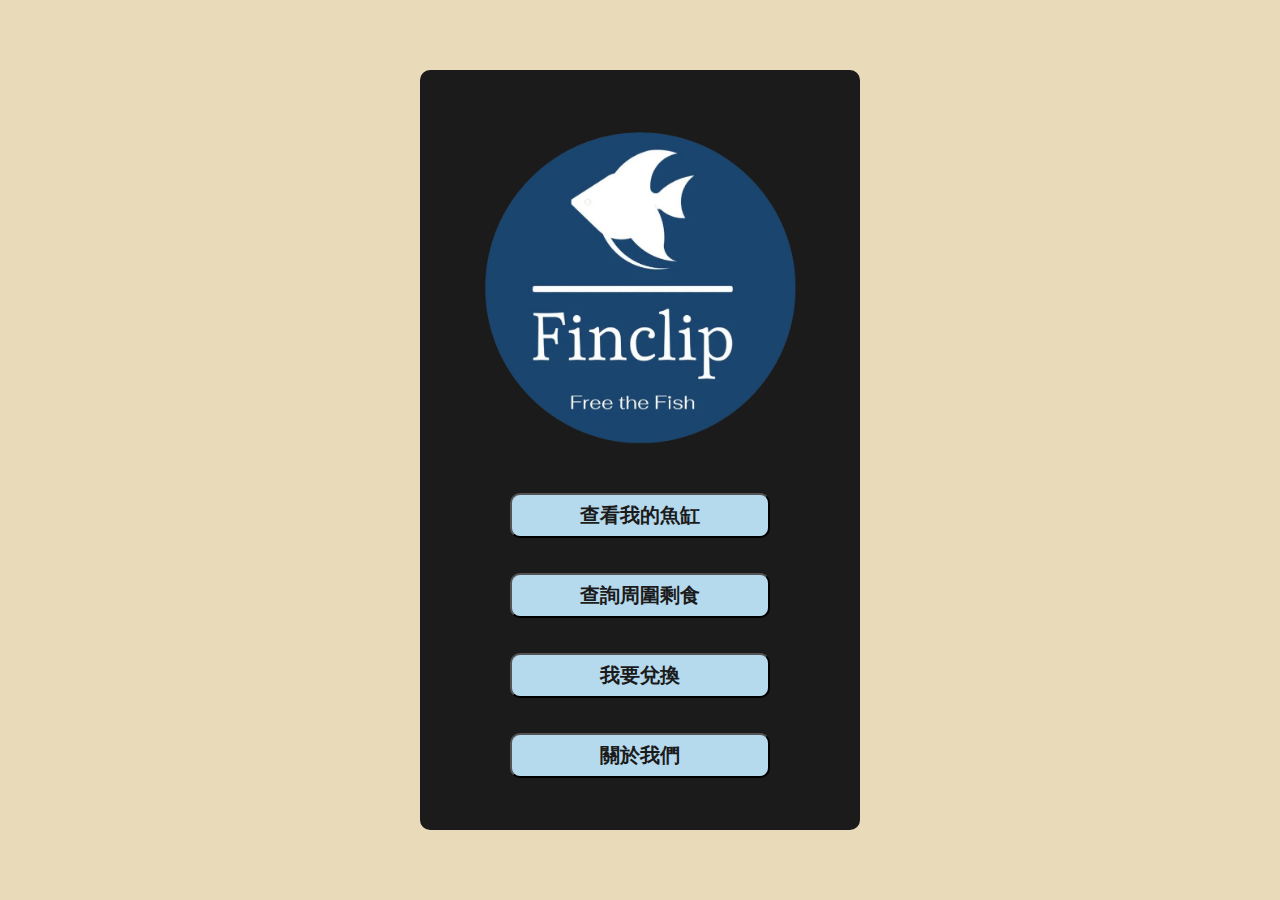
<file: index.html>
<!DOCTYPE html>
<html lang="">

<head>
    <meta charset="utf-8" />
    <meta name="viewport" content="width=device-width, initial-scale=1.0" />
    <style>
        body {
            height: 100vh;
            padding: 0;
            margin: 0;
            background-color: #e9dbba;
            display: flex;
            align-items: center;
            justify-content: center;
        }
    </style>
    <script src="p5.min.js"></script>
    <script src="main_page.js"></script>
    <link rel=" stylesheet" type="text/css" href="main_page.css">
</head>

<body>
    <main>
        <div class="rectangle-area">
            <img src="assets/main_page.png" onclick="delete_fishes()">
            <button id="fish_tank" onclick="fish_tank()">
                查看我的魚缸
            </button>
            <button id="remaining" onclick="in_development()">
                查詢周圍剩食
            </button>
            <button id="exchange" onclick="in_development()">
                我要兌換
            </button>
            <button id="about_us" onclick="about_us()">
                關於我們
            </button>
        </div>
    </main>
</body>

</html>
</file>
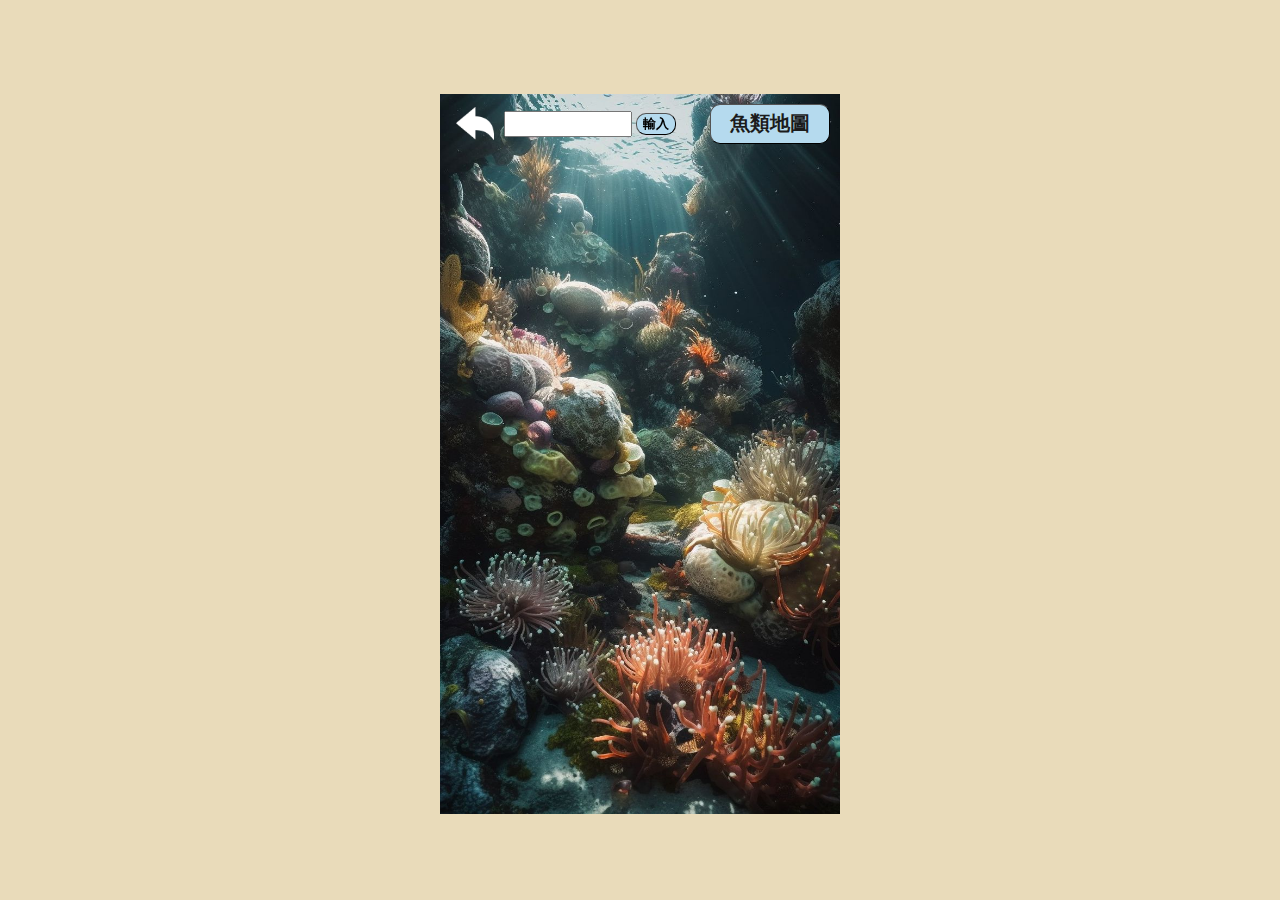
<file: fish_tank/index.html>
<!DOCTYPE html>
<html lang="">

<head>
	<meta charset="utf-8" />
	<meta name="viewport" content="width=device-width, initial-scale=1.0" />
	<style>
		body {
			height: 100vh;
			padding: 0;
			margin: 0;
			background-color: #e9dbba;
			display: flex;
			align-items: center;
			justify-content: center;
			margin: 0;
		}

		canvas {
			position: relative;
			top: -50px;
			z-index: 1;
		}
	</style>
	<script src="../p5.min.js"></script>
	<script src="sketch.js"></script>
	<link rel=" stylesheet" type="text/css" href="index.css">
</head>

<body>
	<main>
		<div id="canvas_holder">
			<button id="back_button" onclick="back()">
				<img src="../assets/back.png" width="100%">
			</button>
			<input type="text" id="code_input" name="code_input">
			<button id="input_button" onclick="code_input()">
				輸入
			</button>
			<button id="map_button" onclick="go_map()">
				魚類地圖
			</button>
		</div>
	</main>
</body>

</html>
</file>
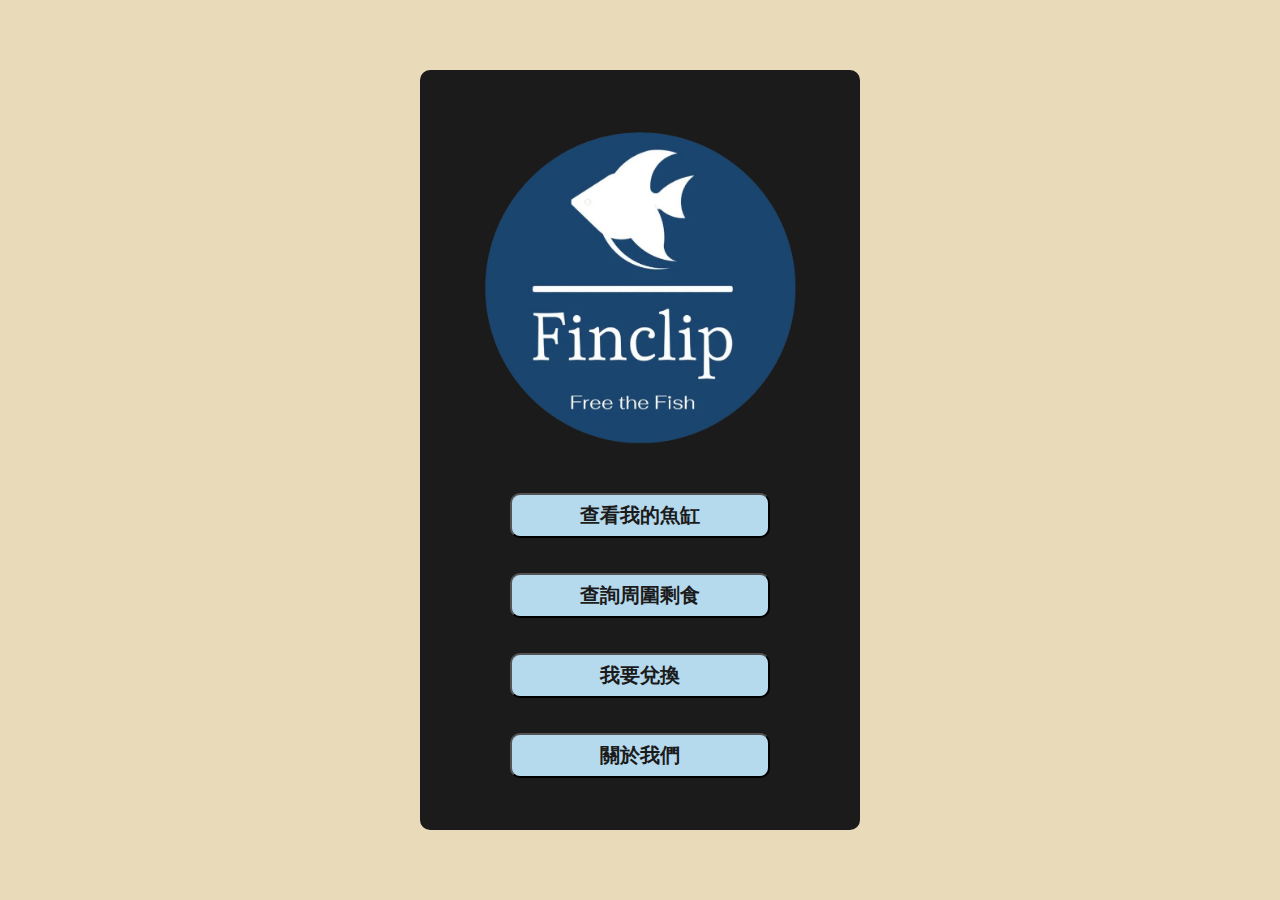
<file: main_page/index.html>
<!DOCTYPE html>
<html lang="">

<head>
    <meta charset="utf-8" />
    <meta name="viewport" content="width=device-width, initial-scale=1.0" />
    <style>
        body {
            height: 100vh;
            padding: 0;
            margin: 0;
            background-color: #e9dbba;
            display: flex;
            align-items: center;
            justify-content: center;
        }
    </style>
    <script src="../p5.min.js"></script>
    <script src="main_page.js"></script>
    <link rel=" stylesheet" type="text/css" href="main_page.css">
</head>

<body>
    <main>
        <div class="rectangle-area">
            <img src="../assets/main_page.png" onclick="delete_fishes()">
            <button id="fish_tank" onclick="fish_tank()">
                查看我的魚缸
            </button>
            <button id="remaining" onclick="in_development()">
                查詢周圍剩食
            </button>
            <button id="exchange" onclick="in_development()">
                我要兌換
            </button>
            <button id="about_us" onclick="about_us()">
                關於我們
            </button>
        </div>
    </main>
</body>

</html>
</file>
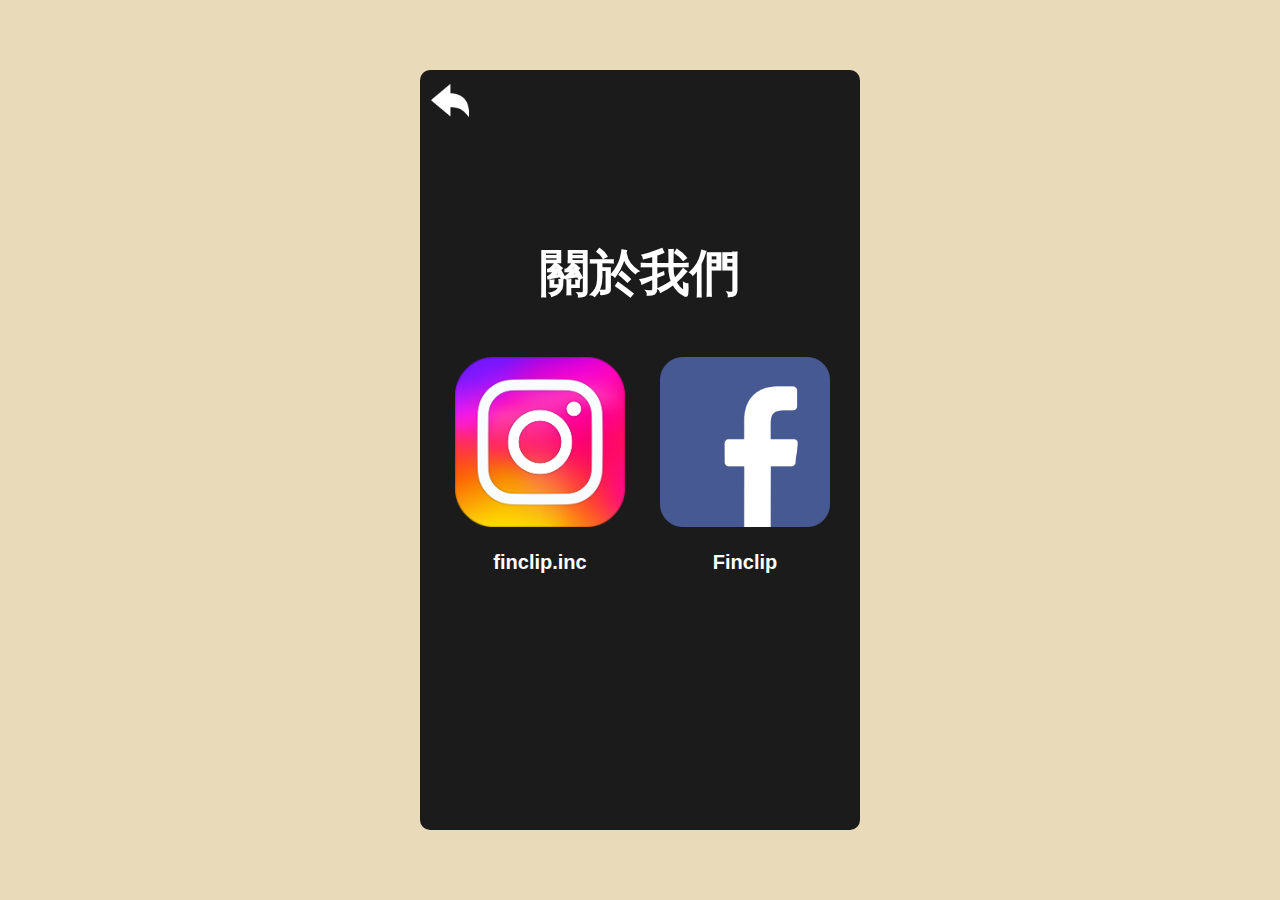
<file: about_us.html>
<!DOCTYPE html>
<html lang="">

<head>
    <meta charset="utf-8" />
    <meta name="viewport" content="width=device-width, initial-scale=1.0" />
    <style>
        body {
            height: 100vh;
            padding: 0;
            margin: 0;
            background-color: #e9dbba;
            display: flex;
            align-items: center;
            justify-content: center;
            margin: 0;
        }
    </style>
    <script src="p5.min.js"></script>
    <link rel=" stylesheet" type="text/css" href="about_us.css">
</head>

<body>
    <main>
        <div class="rectangle-area">
            <p id="main">關於我們</p>

            <div class="link_holder" id="ig_holder">
                <a href="https://www.instagram.com/finclip.inc?igsh=MXRjaGVqMndrMGJjMA%3D%3D">
                    <img src="assets/ig.png" id="ig">
                    <p id="ig_text">finclip.inc</p>
                </a>
            </div>

            <div class="link_holder" id="fb_holder">
                <a href="https://www.facebook.com/profile.php?id=61557940326354&mibextid=LQQJ4d">
                    <img src="assets/fb.png" id="fb">
                    <p id="fb_text">Finclip</p>
                </a>
            </div>
            <button id="back_button" onclick="window.location.href='index.html'">
                <img src="assets/back.png" width="100%">
            </button>
        </div>
    </main>
</body>

</html>
</file>
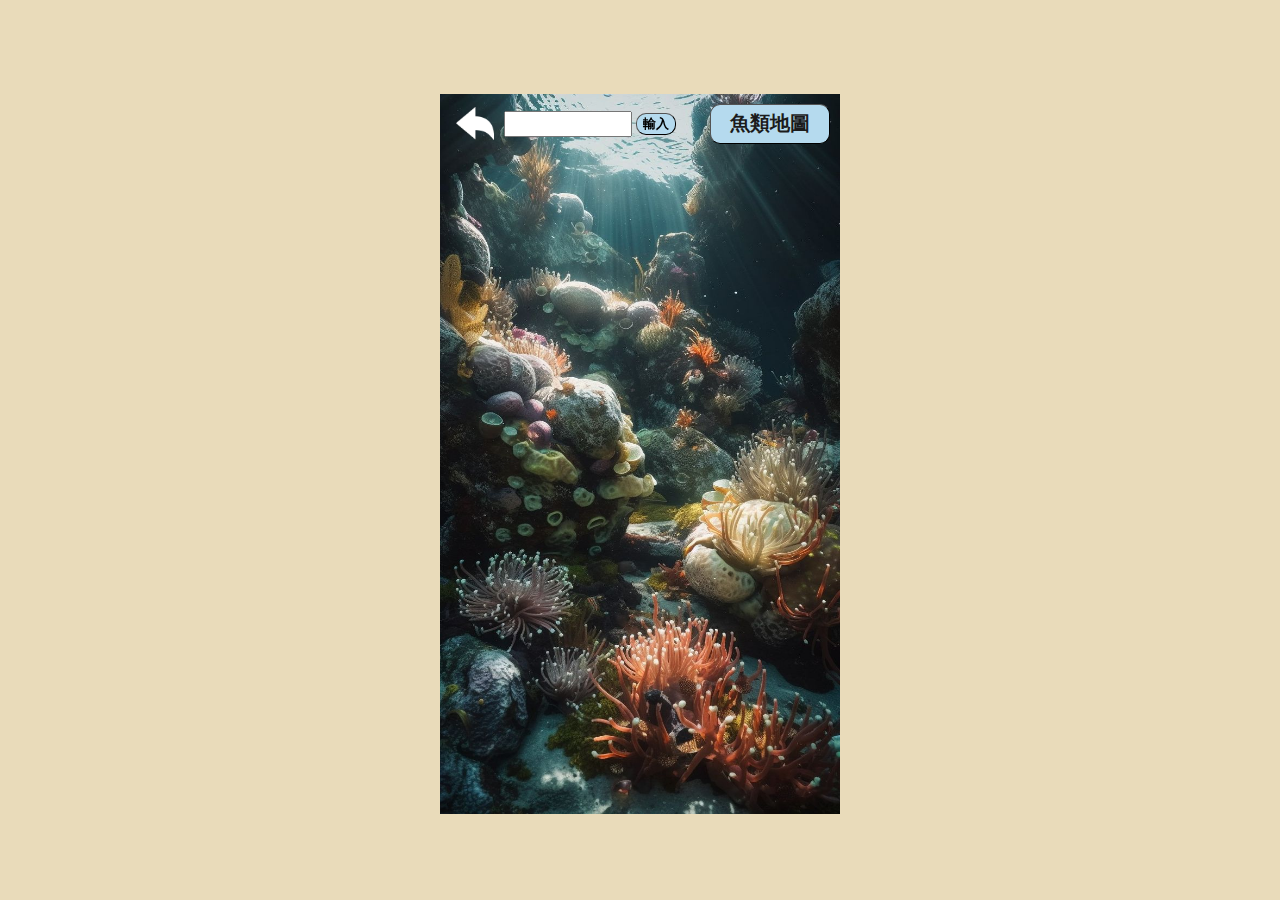
<file: fish_tank.html>
<!DOCTYPE html>
<html lang="">

<head>
	<meta charset="utf-8" />
	<meta name="viewport" content="width=device-width, initial-scale=1.0" />
	<style>
		body {
			height: 100vh;
			padding: 0;
			margin: 0;
			background-color: #e9dbba;
			display: flex;
			align-items: center;
			justify-content: center;
			margin: 0;
		}

		canvas {
			position: relative;
			top: -50px;
			z-index: 1;
		}
	</style>
	<script src="p5.min.js"></script>
	<script src="sketch.js"></script>
	<link rel=" stylesheet" type="text/css" href="index.css">
</head>

<body>
	<main>
		<div id="canvas_holder">
			<button id="back_button" onclick="back()">
				<img src="assets/back.png" width="100%">
			</button>
			<input type="text" id="code_input" name="code_input">
			<button id="input_button" onclick="code_input()">
				輸入
			</button>
			<button id="map_button" onclick="go_map()">
				魚類地圖
			</button>
		</div>
	</main>
</body>

</html>
</file>
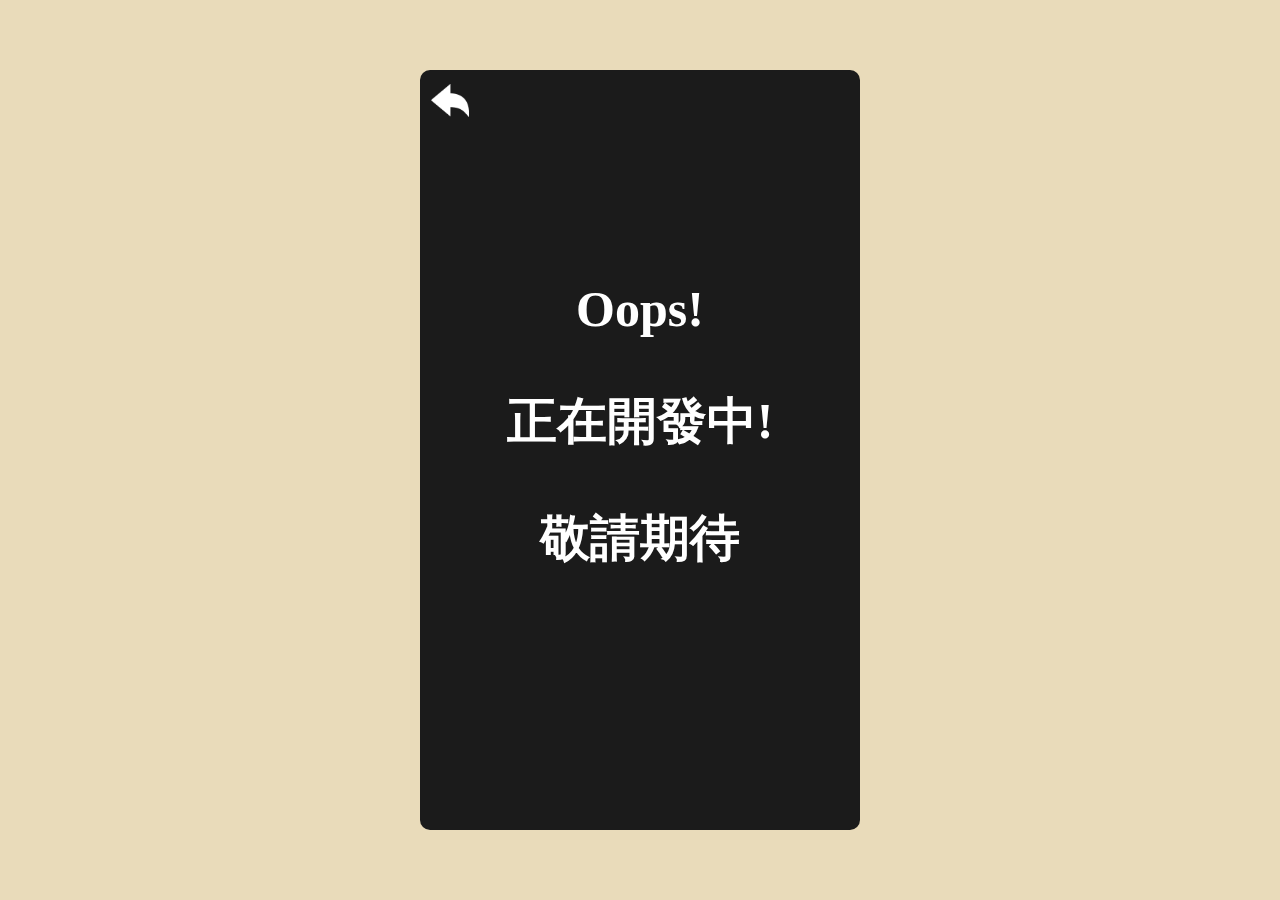
<file: in_development.html>
<!DOCTYPE html>
<html lang="">

<head>
    <meta charset="utf-8" />
    <meta name="viewport" content="width=device-width, initial-scale=1.0" />
    <style>
        body {
            height: 100vh;
            padding: 0;
            margin: 0;
            background-color: #e9dbba;
            display: flex;
            align-items: center;
            justify-content: center;
            margin: 0;
        }
    </style>
    <script src="p5.min.js"></script>
    <link rel=" stylesheet" type="text/css" href="in_development.css">
</head>

<body>
    <main>
        <div class="rectangle-area">
            <button id="back_button" onclick="window.location.href='index.html'">
                <img src="assets/back.png" width="100%">
            </button>
            <p id="main">
                Oops!
            </p>
            <p id="main">
                正在開發中!
            </p>
            <p id="main">
                敬請期待
            </p>
        </div>
    </main>
</body>

</html>
</file>
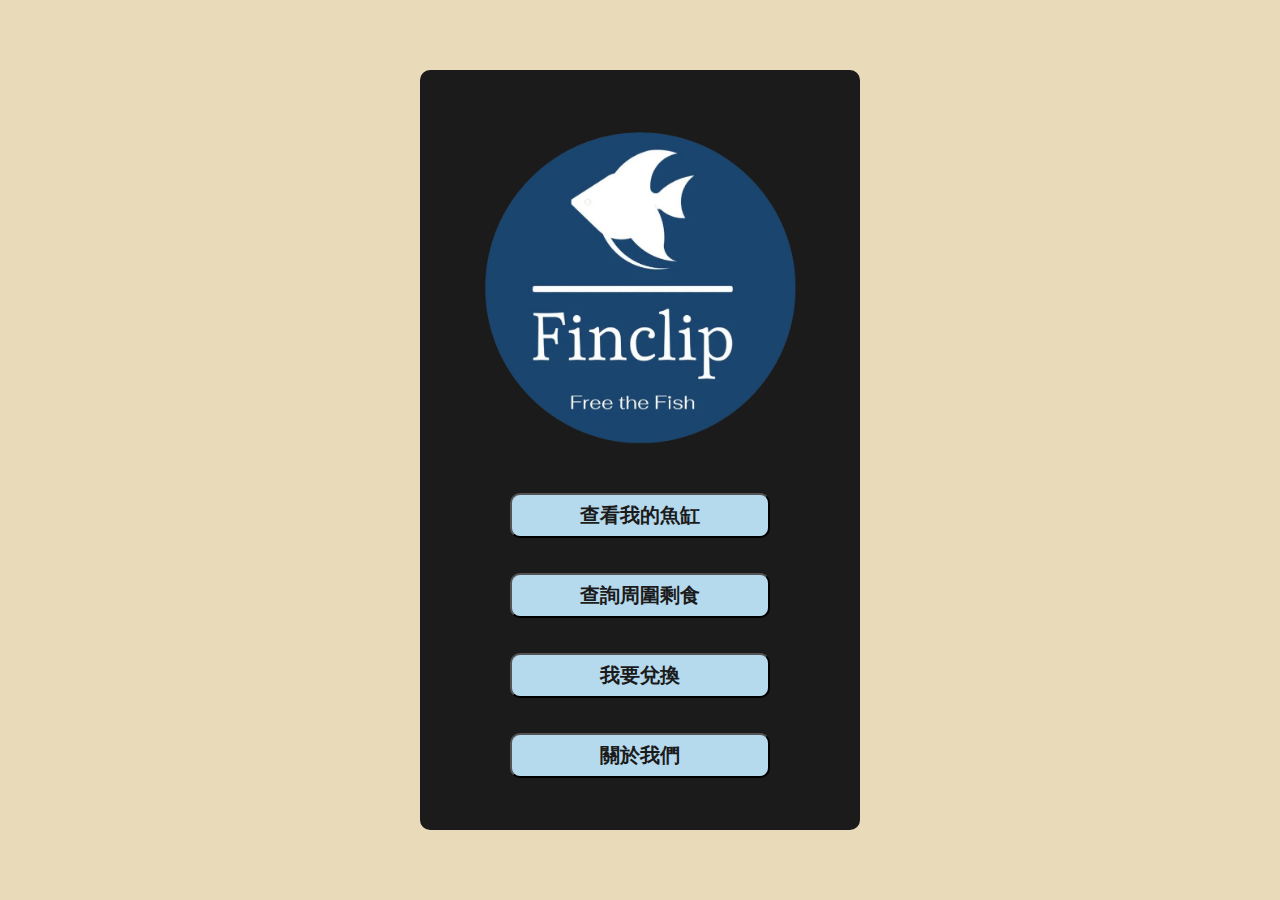
<file: main_page.html>
<!DOCTYPE html>
<html lang="">

<head>
    <meta charset="utf-8" />
    <meta name="viewport" content="width=device-width, initial-scale=1.0" />
    <style>
        body {
            height: 100vh;
            padding: 0;
            margin: 0;
            background-color: #e9dbba;
            display: flex;
            align-items: center;
            justify-content: center;
        }
    </style>
    <script src="../p5.min.js"></script>
    <script src="main_page.js"></script>
    <link rel=" stylesheet" type="text/css" href="main_page.css">
</head>

<body>
    <main>
        <div class="rectangle-area">
            <img src="../assets/main_page.png" onclick="delete_fishes()">
            <button id="fish_tank" onclick="fish_tank()">
                查看我的魚缸
            </button>
            <button id="remaining" onclick="in_development()">
                查詢周圍剩食
            </button>
            <button id="exchange" onclick="in_development()">
                我要兌換
            </button>
            <button id="about_us" onclick="about_us()">
                關於我們
            </button>
        </div>
    </main>
</body>

</html>
</file>
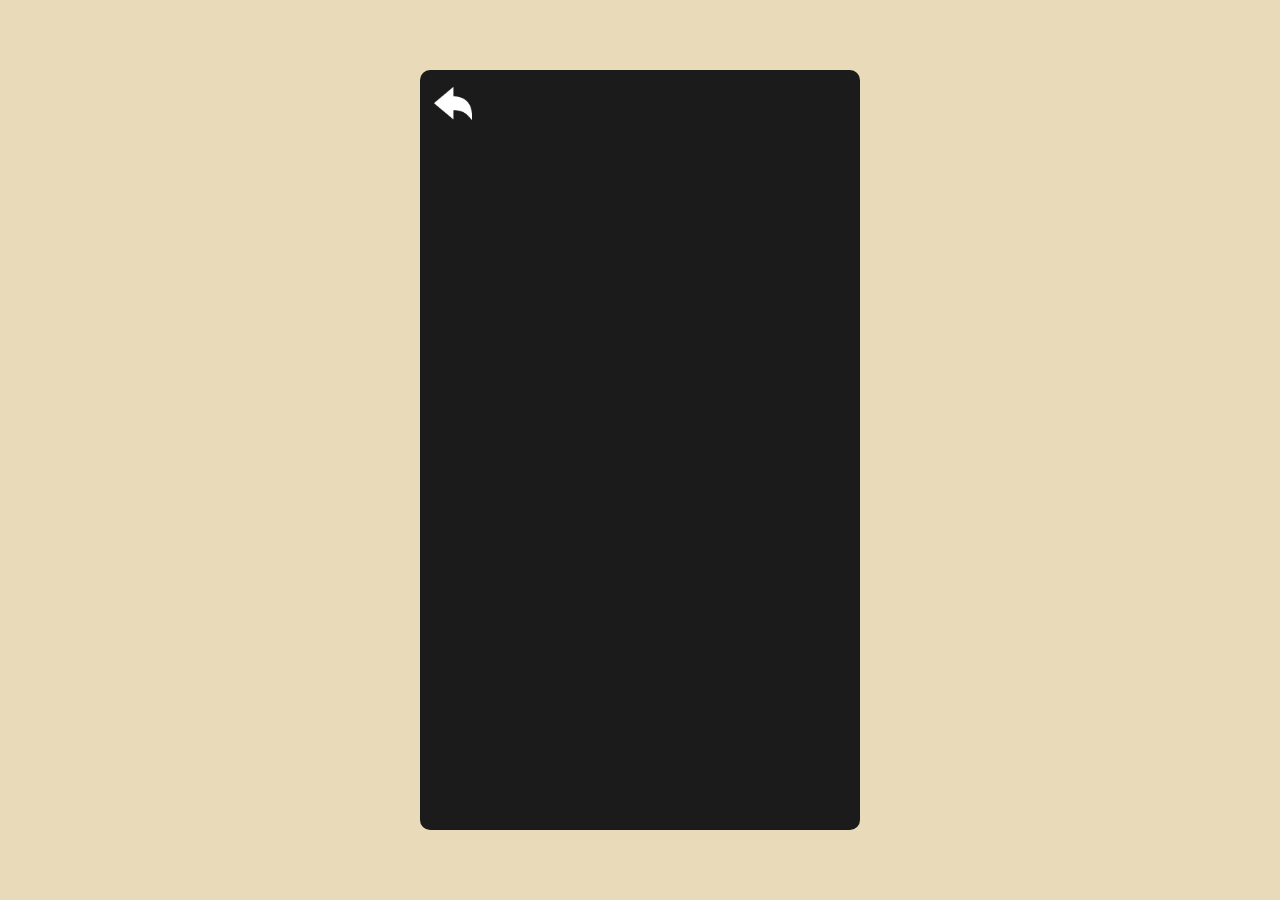
<file: map.html>
<!DOCTYPE html>
<html lang="">

<head>
    <meta charset="utf-8" />
    <meta name="viewport" content="width=device-width, initial-scale=1.0" />
    <style>
        body {
            height: 100vh;
            padding: 0;
            margin: 0;
            background-color: #e9dbba;
            display: flex;
            align-items: center;
            justify-content: center;
            margin: 0;
        }
    </style>
    <script src="p5.min.js"></script>
    <script src="map.js"></script>
    <link rel=" stylesheet" type="text/css" href="map.css">
</head>

<body>
    <main>
        <div class="container">
            <button id="back_button" onclick="back()">
                <img src="assets/back.png" width="100%">
            </button>
            <div id="shifter"></div>
        </div>
    </main>
</body>

</html>
</file>
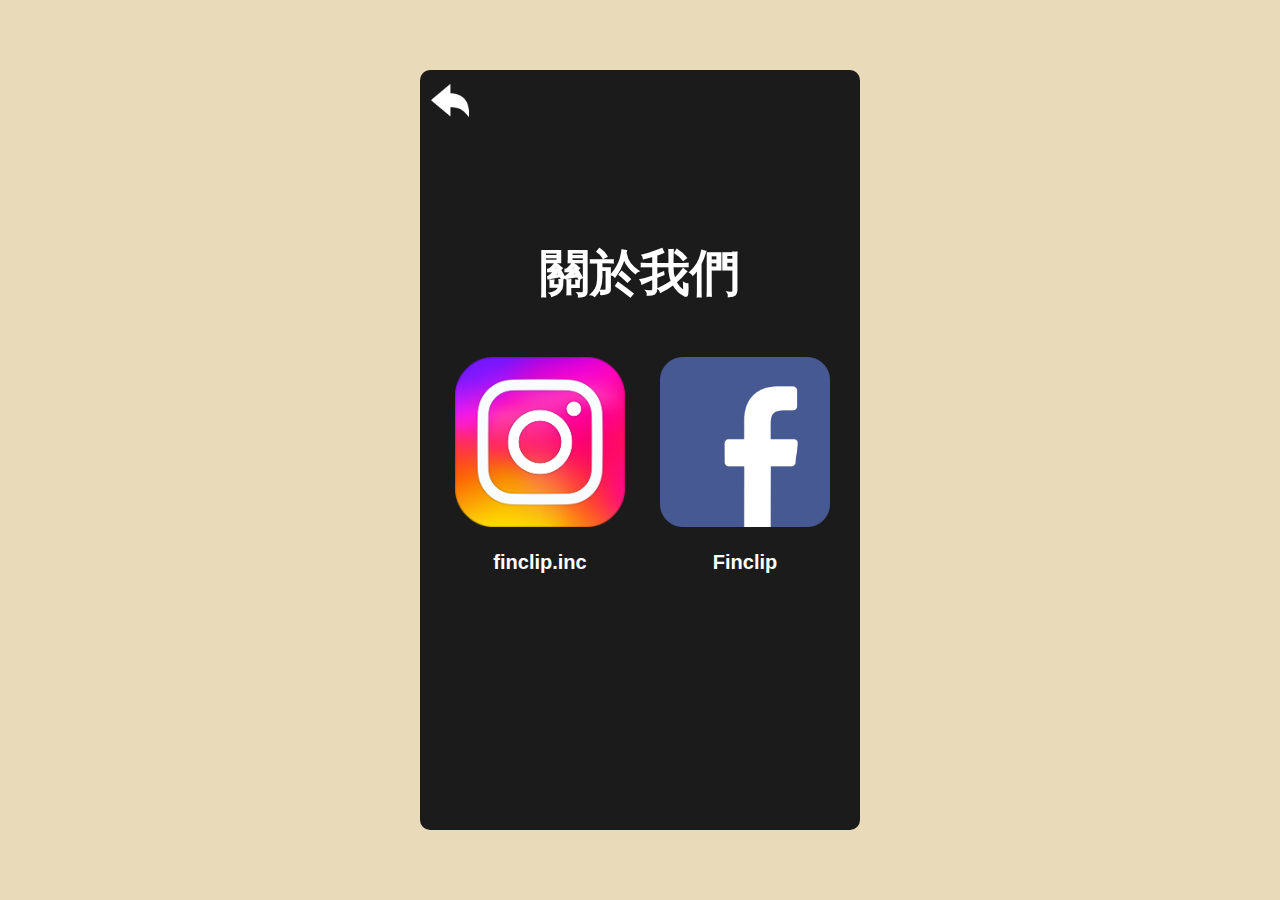
<file: about_us/about_us.html>
<!DOCTYPE html>
<html lang="">

<head>
    <meta charset="utf-8" />
    <meta name="viewport" content="width=device-width, initial-scale=1.0" />
    <style>
        body {
            height: 100vh;
            padding: 0;
            margin: 0;
            background-color: #e9dbba;
            display: flex;
            align-items: center;
            justify-content: center;
            margin: 0;
        }
    </style>
    <script src="../p5.min.js"></script>
    <link rel=" stylesheet" type="text/css" href="about_us.css">
</head>

<body>
    <main>
        <div class="rectangle-area">
            <p id="main">關於我們</p>

            <div class="link_holder" id="ig_holder">
                <a href="https://www.instagram.com/finclip.inc?igsh=MXRjaGVqMndrMGJjMA%3D%3D">
                    <img src="../assets/ig.png" id="ig">
                    <p id="ig_text">finclip.inc</p>
                </a>
            </div>

            <div class="link_holder" id="fb_holder">
                <a href="https://www.facebook.com/profile.php?id=61557940326354&mibextid=LQQJ4d">
                    <img src="../assets/fb.png" id="fb">
                    <p id="fb_text">Finclip</p>
                </a>
            </div>
            <button id="back_button" onclick="window.location.href='../main_page/main_page.html'">
                <img src="../assets/back.png" width="100%">
            </button>
        </div>
    </main>
</body>

</html>
</file>
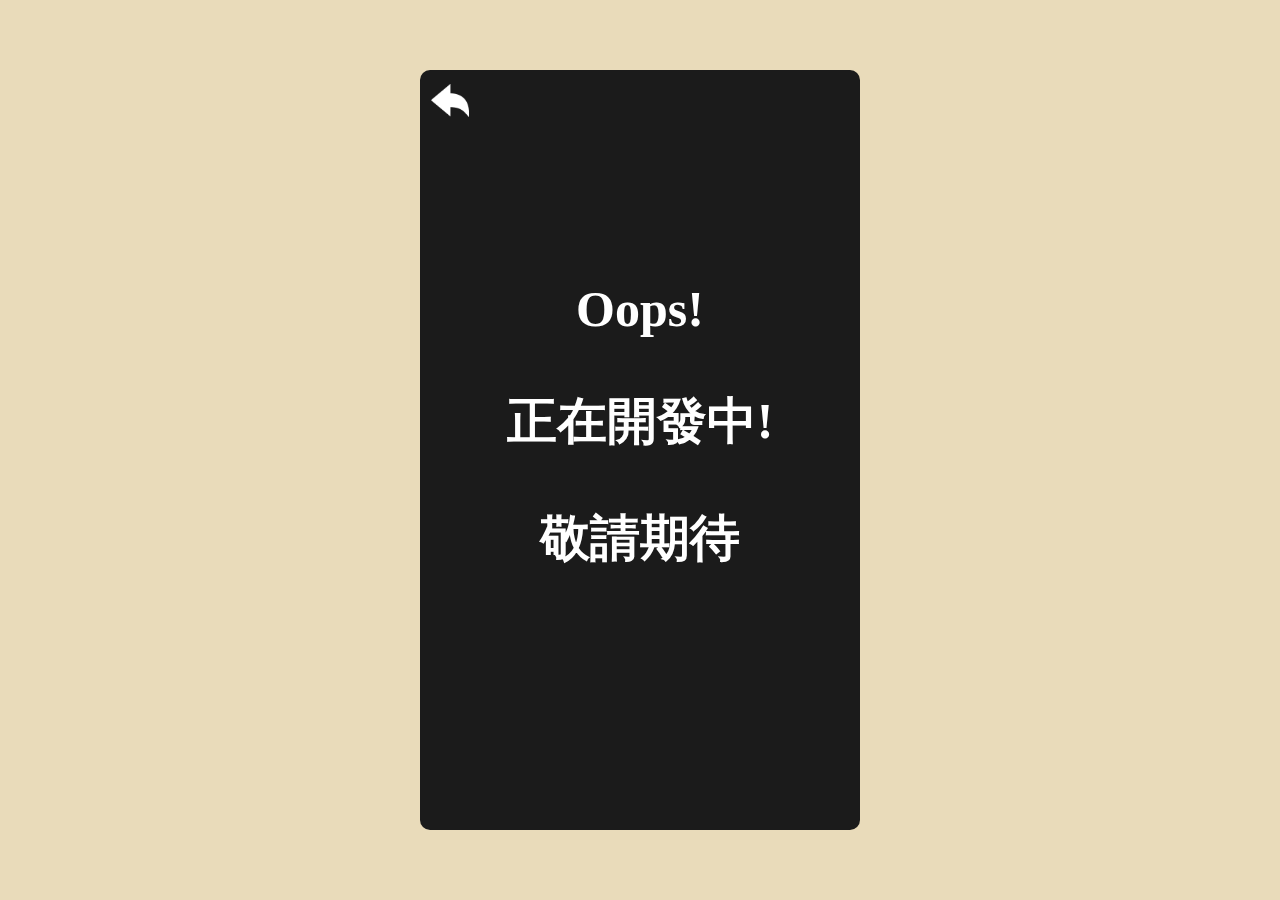
<file: in_development/in_development.html>
<!DOCTYPE html>
<html lang="">

<head>
    <meta charset="utf-8" />
    <meta name="viewport" content="width=device-width, initial-scale=1.0" />
    <style>
        body {
            height: 100vh;
            padding: 0;
            margin: 0;
            background-color: #e9dbba;
            display: flex;
            align-items: center;
            justify-content: center;
            margin: 0;
        }
    </style>
    <script src="../p5.min.js"></script>
    <link rel=" stylesheet" type="text/css" href="in_development.css">
</head>

<body>
    <main>
        <div class="rectangle-area">
            <button id="back_button" onclick="window.location.href='../main_page/main_page.html'">
                <img src="../assets/back.png" width="100%">
            </button>
            <p id="main">
                Oops!
            </p>
            <p id="main">
                正在開發中!
            </p>
            <p id="main">
                敬請期待
            </p>
        </div>
    </main>
</body>

</html>
</file>
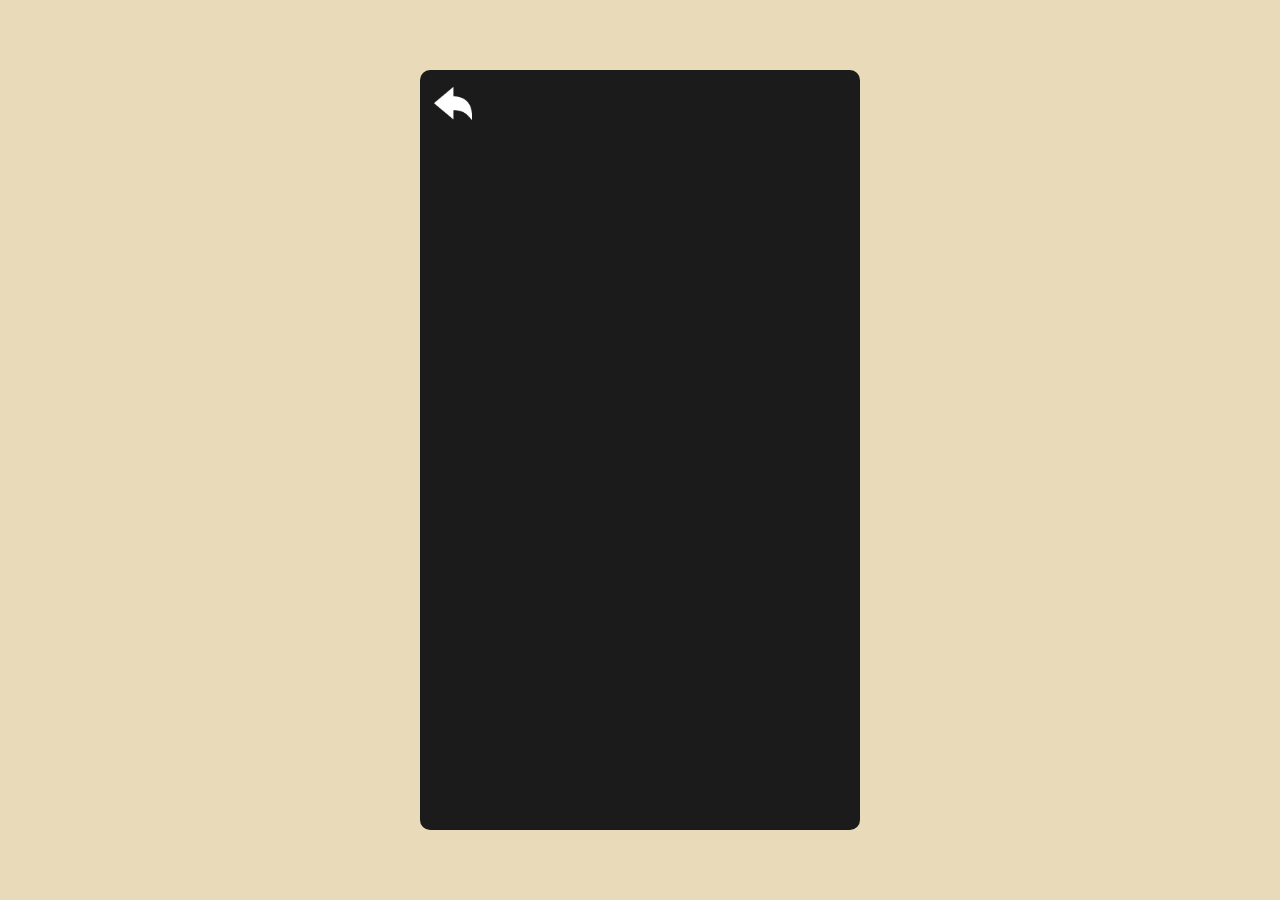
<file: map/map.html>
<!DOCTYPE html>
<html lang="">

<head>
    <meta charset="utf-8" />
    <meta name="viewport" content="width=device-width, initial-scale=1.0" />
    <style>
        body {
            height: 100vh;
            padding: 0;
            margin: 0;
            background-color: #e9dbba;
            display: flex;
            align-items: center;
            justify-content: center;
            margin: 0;
        }
    </style>
    <script src="../p5.min.js"></script>
    <script src="map.js"></script>
    <link rel=" stylesheet" type="text/css" href="map.css">
</head>

<body>
    <main>
        <div class="container">
            <button id="back_button" onclick="back()">
                <img src="../assets/back.png" width="100%">
            </button>
            <div id="shifter"></div>
        </div>
    </main>
</body>

</html>
</file>
<file: main_page.css>
.rectangle-area {
    width: 400px;
    height: 720px;
    background-color: #1b1b1b;
    color: white;
    padding: 20px;
    border-radius: 10px;
    font-size: 16px;
    display: relative;
}

.rectangle-area img {
    position: relative;
    left: 50%;
    transform: translateX(-50%);
    top: 35px;
    max-width: 330px;
    max-height: 330px;
}

.rectangle-area button {
    width: 260px;
    height: 45px;
    background-color: rgb(181, 218, 238);
    border-radius: 10px;

    color: #1b1b1b;
    font-size: 20px;
    font-weight: bold;
    font-family: "黑體-繁";

    position: relative;
    left: 50%;
    transform: translateX(-50%);
}

#fish_tank {
    top: 75px;
}

#remaining {
    top: 110px;
}

#exchange {
    top: 145px;
}

#about_us {
    top: 180px;
}
</file>
<file: fish_tank/index.css>
#canvas_holder {
    width: 400px;
    height: 720px;
    background-color: transparent;
    display: relative;
}

#back_button {
    width: 50px;
    height: 50px;
    background-color: transparent;
    position: relative;
    top: 10px;
    left: 10px;
    appearance: none;
    border: none;
    z-index: 2;
}

#code_input {
    width: 120px;
    height: 20px;
    position: relative;
    top: -2px;
    left: 10px;
    z-index: 2;
}

#input_button {
    background-color: rgb(181, 218, 238);
    border-radius: 10px;
    border-width: 0.5px;
    position: relative;
    top: -2px;
    left: 10px;
    z-index: 2;
    font-weight: bold;
    font-family: "黑體-繁";
}

#map_button {
    width: 120px;
    height: 40px;
    background-color: rgb(181, 218, 238);
    border-radius: 10px;
    border-width: 0.5px;

    position: relative;
    top: 0px;
    left: 40px;
    z-index: 2;

    color: #1b1b1b;
    font-size: 20px;
    font-weight: bold;
    font-family: "黑體-繁";
}
</file>
<file: main_page/main_page.css>
.rectangle-area {
    width: 400px;
    height: 720px;
    background-color: #1b1b1b;
    color: white;
    padding: 20px;
    border-radius: 10px;
    font-size: 16px;
    display: relative;
}

.rectangle-area img {
    position: relative;
    left: 50%;
    transform: translateX(-50%);
    top: 35px;
    max-width: 330px;
    max-height: 330px;
}

.rectangle-area button {
    width: 260px;
    height: 45px;
    background-color: rgb(181, 218, 238);
    border-radius: 10px;

    color: #1b1b1b;
    font-size: 20px;
    font-weight: bold;
    font-family: "黑體-繁";

    position: relative;
    left: 50%;
    transform: translateX(-50%);
}

#fish_tank {
    top: 75px;
}

#remaining {
    top: 110px;
}

#exchange {
    top: 145px;
}

#about_us {
    top: 180px;
}
</file>
<file: about_us.css>
.rectangle-area {
    width: 400px;
    height: 720px;
    background-color: #1b1b1b;
    padding: 20px;
    border-radius: 10px;
    display: relative;
    margin: 0 auto;
}

#main {
    color: white;
    position: relative;
    left: 100px;
    top: 100px;
    font-size: 50px;
    font-weight: bolder;
    font-family: "黑體-繁";
}

.link_holder {
    width: 170px;
    height: 200px;
    background-color: transparent;
    position: relative;
}

.rectangle-area img {
    max-width: 170px;
    max-height: 170px;
}

.rectangle-area a {
    text-decoration: none;
    text-align: center;
}

#ig_holder {
    left: 15px;
    top: 100px;
}

#fb_holder {
    left: 220px;
    top: -100px;
}

#ig_text {
    color: white;
    font-size: 20px;
    font-weight: bolder;
    font-family: sans-serif;
}

#fb_text {
    color: white;
    font-size: 20px;
    font-weight: bolder;
    font-family: sans-serif;
}

#back_button {
    width: 50px;
    height: 50px;
    background-color: transparent;
    position: relative;
    top: -580px;
    left: -15px;
    appearance: none;
    border: none;
}
</file>
<file: index.css>
#canvas_holder {
    width: 400px;
    height: 720px;
    background-color: transparent;
    display: relative;
}

#back_button {
    width: 50px;
    height: 50px;
    background-color: transparent;
    position: relative;
    top: 10px;
    left: 10px;
    appearance: none;
    border: none;
    z-index: 2;
}

#code_input {
    width: 120px;
    height: 20px;
    position: relative;
    top: -2px;
    left: 10px;
    z-index: 2;
}

#input_button {
    background-color: rgb(181, 218, 238);
    border-radius: 10px;
    border-width: 0.5px;
    position: relative;
    top: -2px;
    left: 10px;
    z-index: 2;
    font-weight: bold;
    font-family: "黑體-繁";
}

#map_button {
    width: 120px;
    height: 40px;
    background-color: rgb(181, 218, 238);
    border-radius: 10px;
    border-width: 0.5px;

    position: relative;
    top: 0px;
    left: 40px;
    z-index: 2;

    color: #1b1b1b;
    font-size: 20px;
    font-weight: bold;
    font-family: "黑體-繁";
}
</file>
<file: in_development.css>
.rectangle-area {
    width: 400px;
    height: 720px;
    background-color: #1b1b1b;
    padding: 20px;
    border-radius: 10px;
    display: relative;
    align-items: center;
    justify-content: center;
    text-align: center;
}

#main {
    color: white;
    font-size: 50px;
    font-weight: bolder;
    font-family: "黑體-繁";
    position: relative;
    top: 90px;
}

#back_button {
    width: 50px;
    height: 50px;
    position: relative;
    top: -13px;
    left: -190px;
    background-color: transparent;
    appearance: none;
    border: none;
}
</file>
<file: map.css>
#back_button {
    width: 50px;
    height: 50px;
    background-color: transparent;
    position: relative;
    top: -10px;
    left: -12px;
    appearance: none;
    border: none;
    z-index: 1;
}

#shifter {
    width: 350px;
    height: 40px;
    background-color: transparent;
    position: relative;
    top: -10px;
    left: -12px;
}

.container {
    width: 400px;
    height: 720px;
    background-color: #1b1b1b;
    padding: 20px;
    border-radius: 10px;

    overflow-y: scroll;
    display: flex;
    flex-wrap: wrap;
    justify-content: flex-start;
}

.container::-webkit-scrollbar {
    display: none;
}

.box {
    width: 180px;
    height: 130px;
    background-color: #ccc;
    margin: 10px;
    margin-bottom: 20px;

    display: flex;
    flex-direction: column;
    align-items: center;
    justify-content: center;
}

.box img {
    max-width: 80%;
    max-height: 80%;
}

.box p {
    margin: 10px 0;
    font-size: 22px;
    color: #1b1b1b;
    font-weight: bold;
}
</file>
<file: about_us/about_us.css>
.rectangle-area {
    width: 400px;
    height: 720px;
    background-color: #1b1b1b;
    padding: 20px;
    border-radius: 10px;
    display: relative;
    margin: 0 auto;
}

#main {
    color: white;
    position: relative;
    left: 100px;
    top: 100px;
    font-size: 50px;
    font-weight: bolder;
    font-family: "黑體-繁";
}

.link_holder {
    width: 170px;
    height: 200px;
    background-color: transparent;
    position: relative;
}

.rectangle-area img {
    max-width: 170px;
    max-height: 170px;
}

.rectangle-area a {
    text-decoration: none;
    text-align: center;
}

#ig_holder {
    left: 15px;
    top: 100px;
}

#fb_holder {
    left: 220px;
    top: -100px;
}

#ig_text {
    color: white;
    font-size: 20px;
    font-weight: bolder;
    font-family: sans-serif;
}

#fb_text {
    color: white;
    font-size: 20px;
    font-weight: bolder;
    font-family: sans-serif;
}

#back_button {
    width: 50px;
    height: 50px;
    background-color: transparent;
    position: relative;
    top: -580px;
    left: -15px;
    appearance: none;
    border: none;
}
</file>
<file: in_development/in_development.css>
.rectangle-area {
    width: 400px;
    height: 720px;
    background-color: #1b1b1b;
    padding: 20px;
    border-radius: 10px;
    display: relative;
    align-items: center;
    justify-content: center;
    text-align: center;
}

#main {
    color: white;
    font-size: 50px;
    font-weight: bolder;
    font-family: "黑體-繁";
    position: relative;
    top: 90px;
}

#back_button {
    width: 50px;
    height: 50px;
    position: relative;
    top: -13px;
    left: -190px;
    background-color: transparent;
    appearance: none;
    border: none;
}
</file>
<file: map/map.css>
#back_button {
    width: 50px;
    height: 50px;
    background-color: transparent;
    position: relative;
    top: -10px;
    left: -12px;
    appearance: none;
    border: none;
    z-index: 1;
}

#shifter {
    width: 350px;
    height: 40px;
    background-color: transparent;
    position: relative;
    top: -10px;
    left: -12px;
}

.container {
    width: 400px;
    height: 720px;
    background-color: #1b1b1b;
    padding: 20px;
    border-radius: 10px;

    overflow-y: scroll;
    display: flex;
    flex-wrap: wrap;
    justify-content: flex-start;
}

.container::-webkit-scrollbar {
    display: none;
}

.box {
    width: 180px;
    height: 130px;
    background-color: #ccc;
    margin: 10px;
    margin-bottom: 20px;

    display: flex;
    flex-direction: column;
    align-items: center;
    justify-content: center;
}

.box img {
    max-width: 80%;
    max-height: 80%;
}

.box p {
    margin: 10px 0;
    font-size: 22px;
    color: #1b1b1b;
    font-weight: bold;
}
</file>
